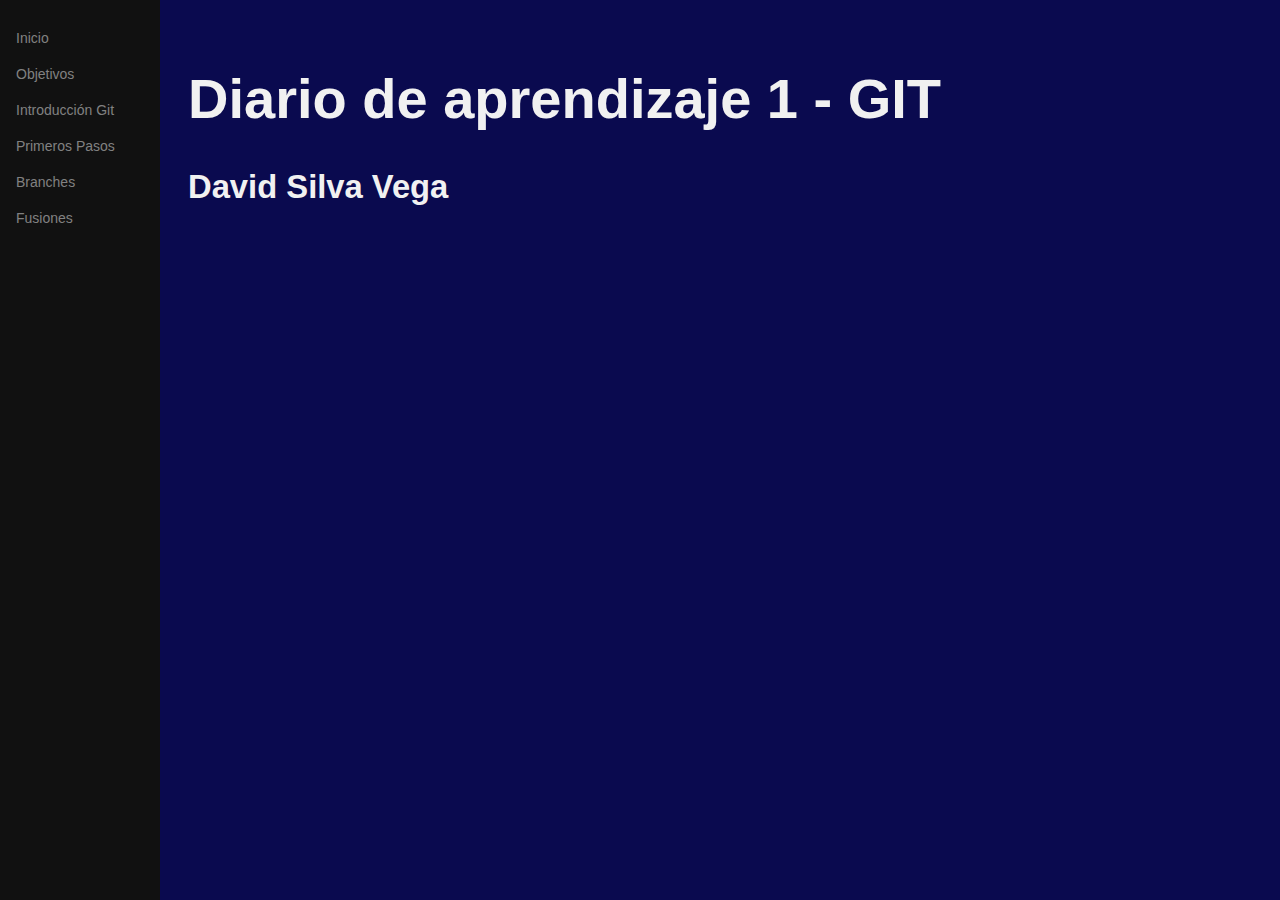
<file: index.html>
<!DOCTYPE html>
<head>
    <meta charset="UTF-8">
    <meta name="viewport" content="width=device-width, initial-scale=1.0">
    <title>Diario de aprendizaje - Inicio</title>
    <link rel="stylesheet" href="estilo.css">
</head>
<body>
    <div class="sidenav">
        <a href="index.html">Inicio</a>
        <a href="objetivos.html">Objetivos</a>
        <a href="teoriaGit.html">Introducción Git</a>
        <a href="primerosPasos.html">Primeros Pasos</a>
        <a href="branches.html">Branches</a>
        <a href="fusion.html">Fusiones</a>
    </div>
      
    <div class="main">
      <div class="portada">
        <h1>Diario de aprendizaje 1 - GIT</h1>
        <h3>David Silva Vega</h3>
      </div>
    </div>
</body>
</html>
</file>
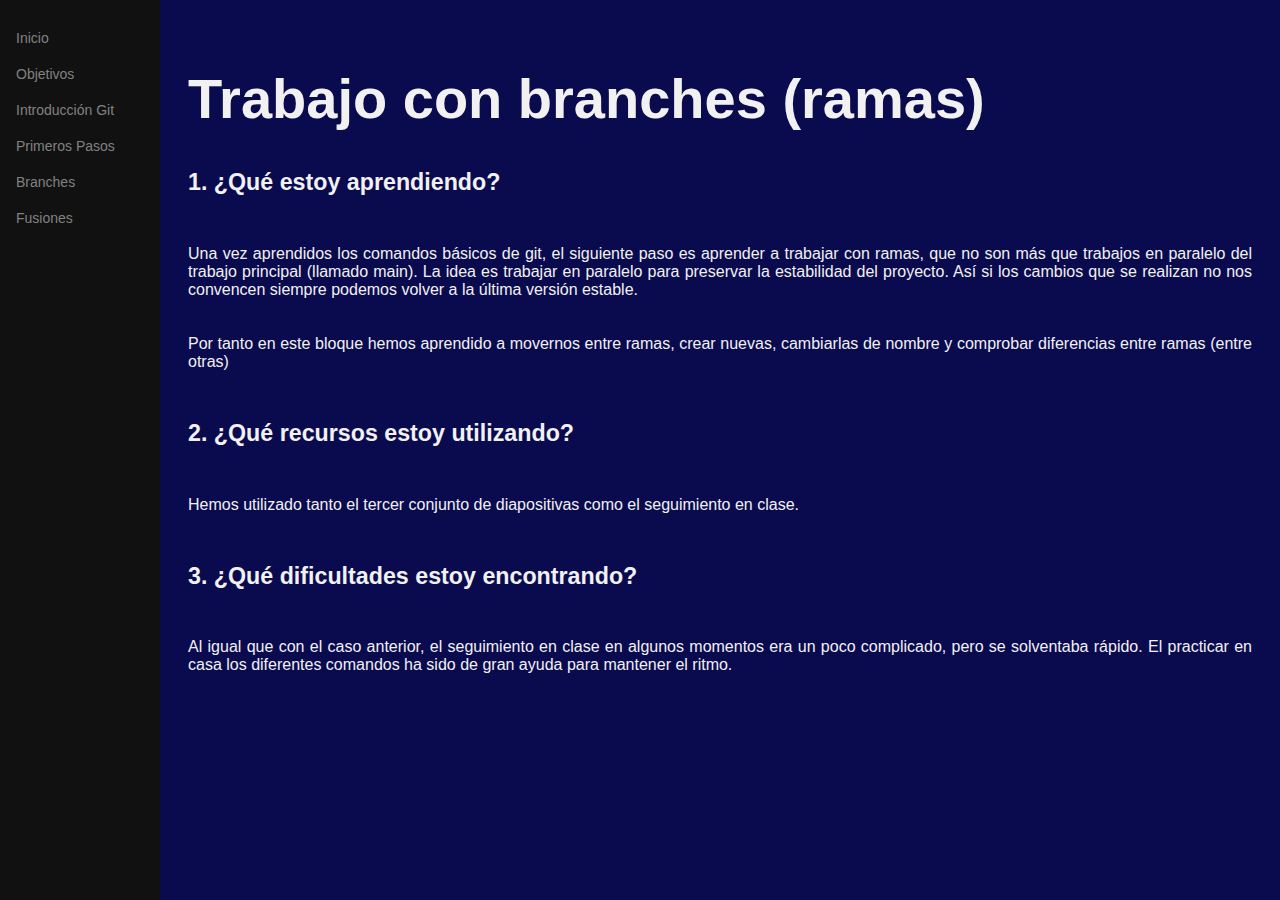
<file: branches.html>
<!DOCTYPE html>
<head>
    <meta charset="UTF-8">
    <meta name="viewport" content="width=device-width, initial-scale=1.0">
    <title>Diario de aprendizaje - Inicio</title>
    <link rel="stylesheet" href="estilo.css">
</head>
<body>
    <div class="sidenav">
        <a href="index.html">Inicio</a>
        <a href="objetivos.html">Objetivos</a>
        <a href="teoriaGit.html">Introducción Git</a>
        <a href="primerosPasos.html">Primeros Pasos</a>
        <a href="branches.html">Branches</a>
        <a href="fusion.html">Fusiones</a>
    </div>
    <div class="main">
        <h1>Trabajo con branches (ramas)</h1>
        <h5>1. ¿Qué estoy aprendiendo?</h5>
        <p>Una vez aprendidos los comandos básicos de git, el siguiente paso es aprender a trabajar con ramas,
            que no son más que trabajos en paralelo del trabajo principal (llamado main). La idea es trabajar en paralelo para
            preservar la estabilidad del proyecto. Así si los cambios que se realizan no nos convencen siempre podemos volver a la 
            última versión estable.
        </p>
        <p>Por tanto en este bloque hemos aprendido a movernos entre ramas, crear nuevas, cambiarlas de nombre y comprobar diferencias
             entre ramas (entre otras)</p>
        <h5>2. ¿Qué recursos estoy utilizando?</h5>
        <p> Hemos utilizado tanto el tercer conjunto de diapositivas como el seguimiento en clase.</p>
        <h5>3. ¿Qué dificultades estoy encontrando?</h5>
        <p>Al igual que con el caso anterior, el seguimiento en clase en algunos momentos era un poco complicado, pero se solventaba rápido.
            El practicar en casa los diferentes comandos ha sido de gran ayuda para mantener el ritmo.</p>
    </div>
</body>
</html>
</file>
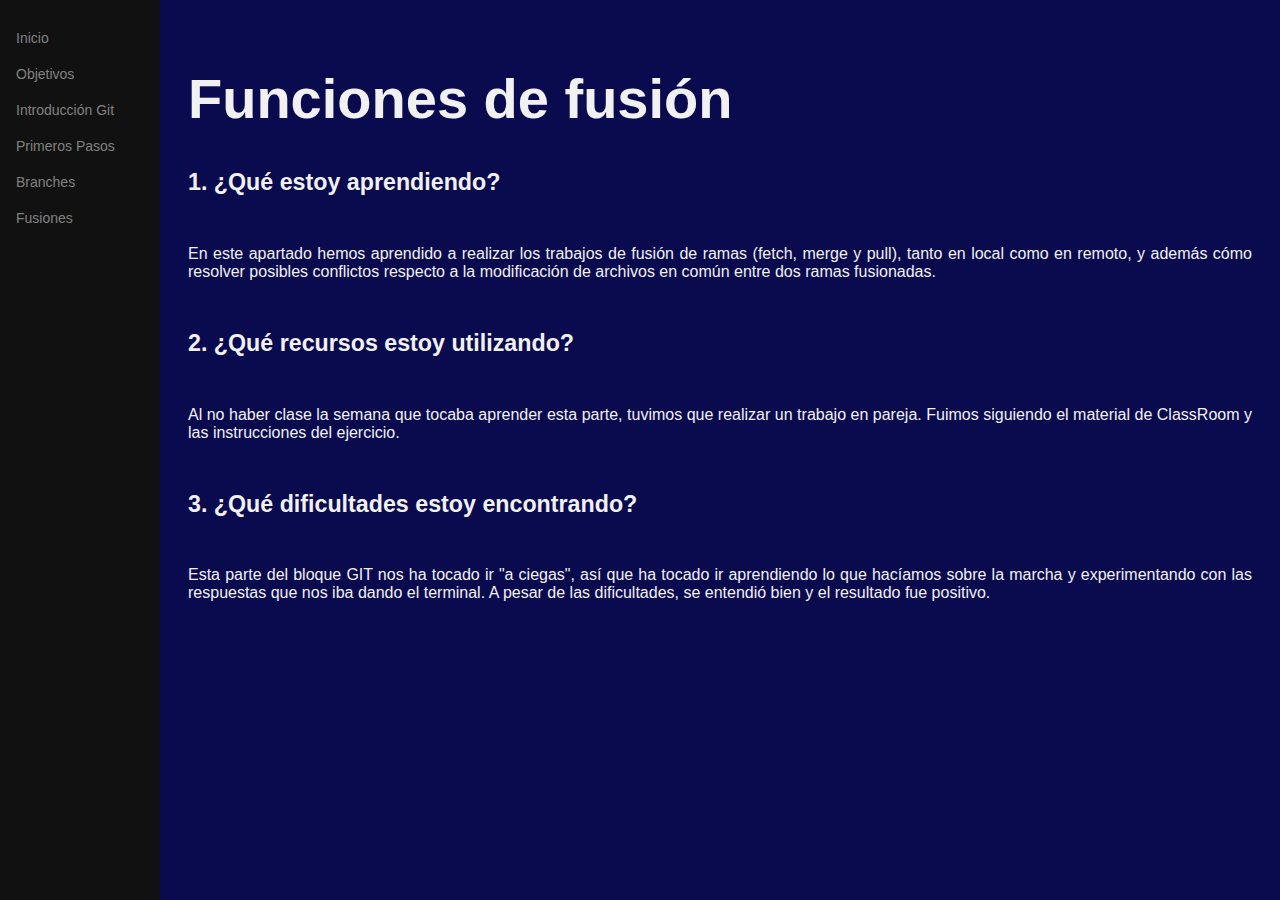
<file: fusion.html>
<!DOCTYPE html>
<head>
    <meta charset="UTF-8">
    <meta name="viewport" content="width=device-width, initial-scale=1.0">
    <title>Diario de aprendizaje - Inicio</title>
    <link rel="stylesheet" href="estilo.css">
</head>
<body>
    <div class="sidenav">
        <a href="index.html">Inicio</a>
        <a href="objetivos.html">Objetivos</a>
        <a href="teoriaGit.html">Introducción Git</a>
        <a href="primerosPasos.html">Primeros Pasos</a>
        <a href="branches.html">Branches</a>
        <a href="fusion.html">Fusiones</a>
    </div>
    <div class="main">
        <h1>Funciones de fusión</h1>
        <h5>1. ¿Qué estoy aprendiendo?</h5>
        <p>En este apartado hemos aprendido a realizar los trabajos de fusión de ramas (fetch, merge y pull), tanto en local como en remoto, y además 
            cómo resolver posibles conflictos respecto a la modificación de archivos en común entre dos ramas fusionadas.
        </p>
        <h5>2. ¿Qué recursos estoy utilizando?</h5>
        <p> Al no haber clase la semana que tocaba aprender esta parte, tuvimos que realizar un trabajo en pareja. Fuimos siguiendo el material
            de ClassRoom y las instrucciones del ejercicio.
        </p>
        <h5>3. ¿Qué dificultades estoy encontrando?</h5>
        <p>Esta parte del bloque GIT nos ha tocado ir "a ciegas", así que ha tocado ir aprendiendo lo que hacíamos sobre la marcha
            y experimentando con las respuestas que nos iba dando el terminal. A pesar de las dificultades, se entendió bien y el resultado fue
            positivo.
        </p>
    </div>
</body>
</html>
</file>
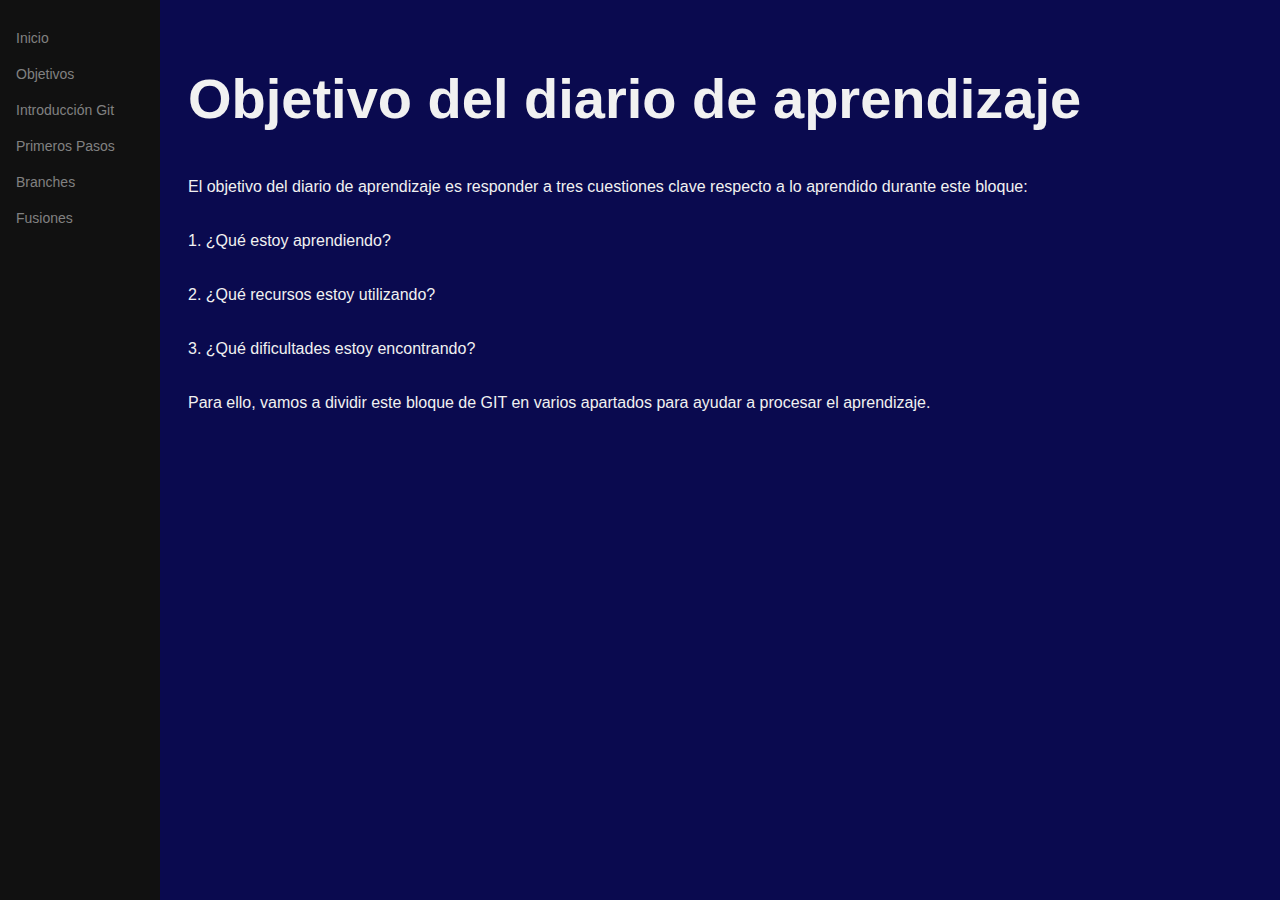
<file: objetivos.html>
<!DOCTYPE html>
<head>
    <meta charset="UTF-8">
    <meta name="viewport" content="width=device-width, initial-scale=1.0">
    <title>Diario de aprendizaje - Inicio</title>
    <link rel="stylesheet" href="estilo.css">
</head>
<body>
    <div class="sidenav">
        <a href="index.html">Inicio</a>
        <a href="objetivos.html">Objetivos</a>
        <a href="teoriaGit.html">Introducción Git</a>
        <a href="primerosPasos.html">Primeros Pasos</a>
        <a href="branches.html">Branches</a>
        <a href="fusion.html">Fusiones</a>
    </div>
      <div class="main">
        <h1>Objetivo del diario de aprendizaje</h1>
        <p>El objetivo del diario de aprendizaje es responder a tres cuestiones clave respecto a lo aprendido durante este bloque:</p>
        <p>1. ¿Qué estoy aprendiendo?</p>
        <p>2. ¿Qué recursos estoy utilizando?</p>
        <p>3. ¿Qué dificultades estoy encontrando?</p>
        <p>Para ello, vamos a dividir este bloque de GIT en varios apartados para ayudar a procesar el aprendizaje.</p>
      </div>
</body>
</html>
</file>
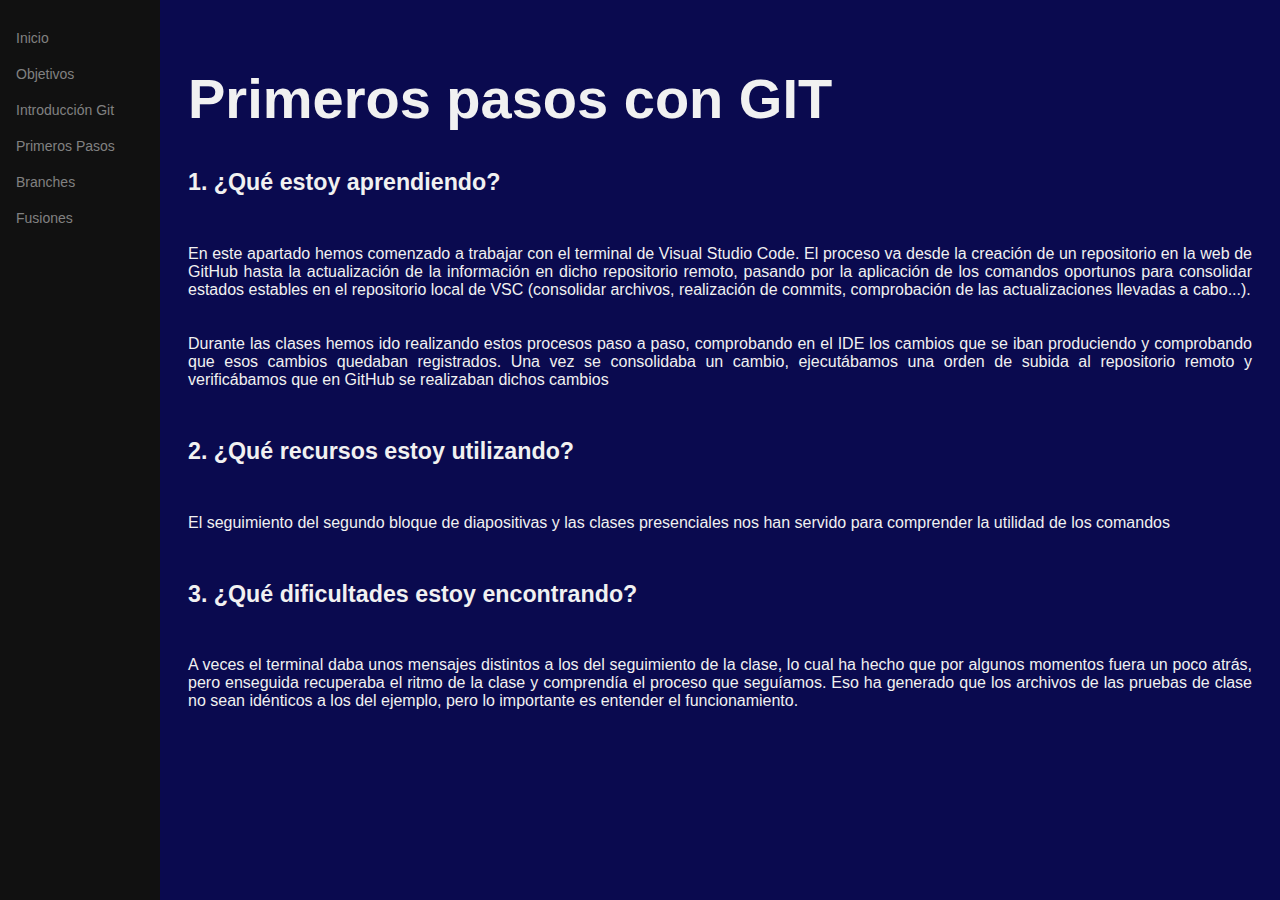
<file: primerosPasos.html>
<!DOCTYPE html>
<head>
    <meta charset="UTF-8">
    <meta name="viewport" content="width=device-width, initial-scale=1.0">
    <title>Diario de aprendizaje - Inicio</title>
    <link rel="stylesheet" href="estilo.css">
</head>
<body>
    <div class="sidenav">
        <a href="index.html">Inicio</a>
        <a href="objetivos.html">Objetivos</a>
        <a href="teoriaGit.html">Introducción Git</a>
        <a href="primerosPasos.html">Primeros Pasos</a>
        <a href="branches.html">Branches</a>
        <a href="fusion.html">Fusiones</a>
    </div>
    <div class="main">
        <h1>Primeros pasos con GIT</h1>
        <h5>1. ¿Qué estoy aprendiendo?</h5>
        <p>En este apartado hemos comenzado a trabajar con el terminal de Visual Studio Code. El proceso va desde la creación
            de un repositorio en la web de GitHub hasta la actualización de la información en dicho repositorio remoto, pasando
            por la aplicación de los comandos oportunos para consolidar estados estables en el repositorio local de VSC (consolidar archivos,
            realización de commits, comprobación de las actualizaciones llevadas a cabo...).
        </p>
        <p>Durante las clases hemos ido realizando estos procesos paso a paso, comprobando en el IDE los cambios que se iban produciendo
            y comprobando que esos cambios quedaban registrados. Una vez se consolidaba un cambio, ejecutábamos una orden de subida al repositorio
            remoto y verificábamos que en GitHub se realizaban dichos cambios</p>
        <h5>2. ¿Qué recursos estoy utilizando?</h5>
        <p>El seguimiento del segundo bloque de diapositivas y las clases presenciales nos han servido para comprender la utilidad de los comandos</p>
        <h5>3. ¿Qué dificultades estoy encontrando?</h5>
        <p>A veces el terminal daba unos mensajes distintos a los del seguimiento de la clase, lo cual ha hecho que por algunos momentos fuera un poco atrás,
            pero enseguida recuperaba el ritmo de la clase y comprendía el proceso que seguíamos. Eso ha generado que los archivos de las pruebas de clase
            no sean idénticos a los del ejemplo, pero lo importante es entender el funcionamiento.</p>
    </div>
</body>
</html>
</file>
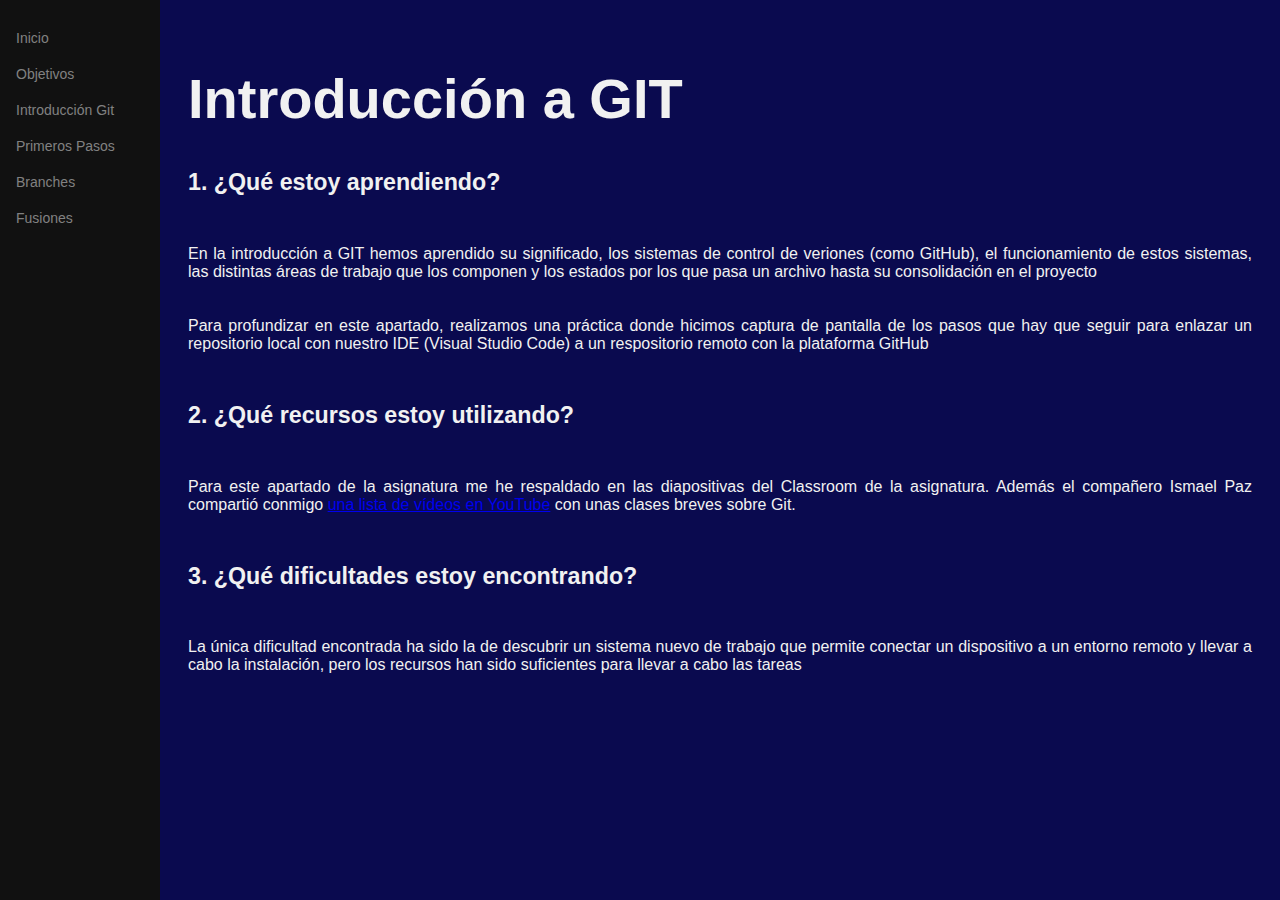
<file: teoriaGit.html>
<!DOCTYPE html>
<head>
    <meta charset="UTF-8">
    <meta name="viewport" content="width=device-width, initial-scale=1.0">
    <title>Diario de aprendizaje - Inicio</title>
    <link rel="stylesheet" href="estilo.css">
</head>
<body>
    <div class="sidenav">
        <a href="index.html">Inicio</a>
        <a href="objetivos.html">Objetivos</a>
        <a href="teoriaGit.html">Introducción Git</a>
        <a href="primerosPasos.html">Primeros Pasos</a>
        <a href="branches.html">Branches</a>
        <a href="fusion.html">Fusiones</a>
    </div>
    <div class="main">
        <h1>Introducción a GIT</h1>
        <h5>1. ¿Qué estoy aprendiendo?</h5>
        <p>En la introducción a GIT hemos aprendido su significado, los sistemas de control de veriones 
            (como GitHub), el funcionamiento de estos sistemas, las distintas áreas de trabajo que los 
            componen y los estados por los que pasa un archivo hasta su consolidación en el proyecto </p>
        <p>Para profundizar en este apartado, realizamos una práctica donde hicimos captura de pantalla 
            de los pasos que hay que seguir para enlazar un repositorio local con nuestro IDE (Visual 
            Studio Code) a un respositorio remoto con la plataforma GitHub </p>
        <h5>2. ¿Qué recursos estoy utilizando?</h5>
        <p> Para este apartado de la asignatura me he respaldado en las diapositivas del Classroom de la asignatura.
            Además el compañero Ismael Paz compartió conmigo 
            <a href="https://www.youtube.com/watch?v=ANF1X42_ae4&list=PLU8oAlHdN5BlyaPFiNQcV0xDqy0eR35aU&pp=iAQB" target="_blank">
                una lista de vídeos en YouTube</a> con unas clases breves sobre Git.</p>
        <h5>3. ¿Qué dificultades estoy encontrando?</h5>
        <p>La única dificultad encontrada ha sido la de descubrir un sistema nuevo de trabajo que permite 
            conectar un dispositivo a un entorno remoto y llevar a cabo la instalación, pero los recursos 
            han sido suficientes para llevar a cabo las tareas</p>
    </div>
</body>
</html>
</file>
<file: estilo.css>
body {
    font-family: "Lato", sans-serif;
    background-color: #0a0a4f;
    color: #f1f1f1;
}

.sidenav {
    height: 100%;
    width: 160px;
    position: fixed;
    z-index: 1;
    top: 0;
    left: 0;
    background-color: #111;
    overflow-x: hidden;
    padding-top: 20px;
}

.sidenav a {
    padding: 10px 16px; 
    text-decoration: none;
    font-size: 14px;
    color: #818181; 
    display: block;
    transition: color 0.3s; 
}

.sidenav a:hover {
    color: #f1f1f1; 
}

.main {
    margin-left: 160px; 
    font-size: 28px; 
    padding: 20px; 
}

p {
    font-size: 16px;
    padding: 10px 0;
    text-align: justify;
}
</file>
